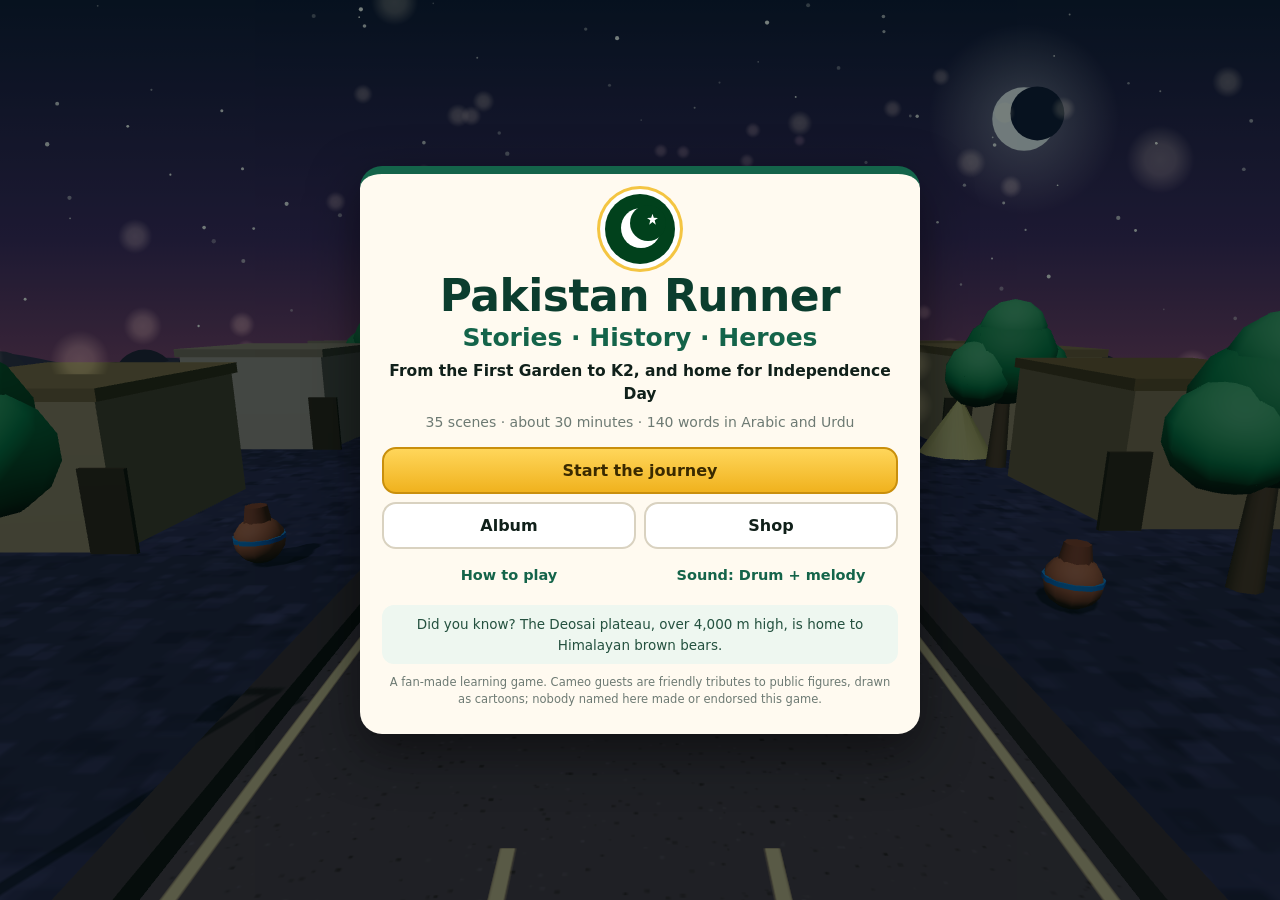
<file: index.html>
<!doctype html>
<html lang="en">
<head>
<meta charset="utf-8">
<meta name="viewport" content="width=device-width, initial-scale=1">
<title>Games for Srini</title>
<meta http-equiv="refresh" content="0; url=pakistan-runner/">
<style>body{font-family:system-ui,sans-serif;background:#06251c;color:#fff;display:grid;place-items:center;height:100vh;margin:0}a{color:#f4c542;font-size:22px;font-weight:800}</style>
</head>
<body><a href="pakistan-runner/">Play Pakistan Runner</a></body>
</html>
</file>
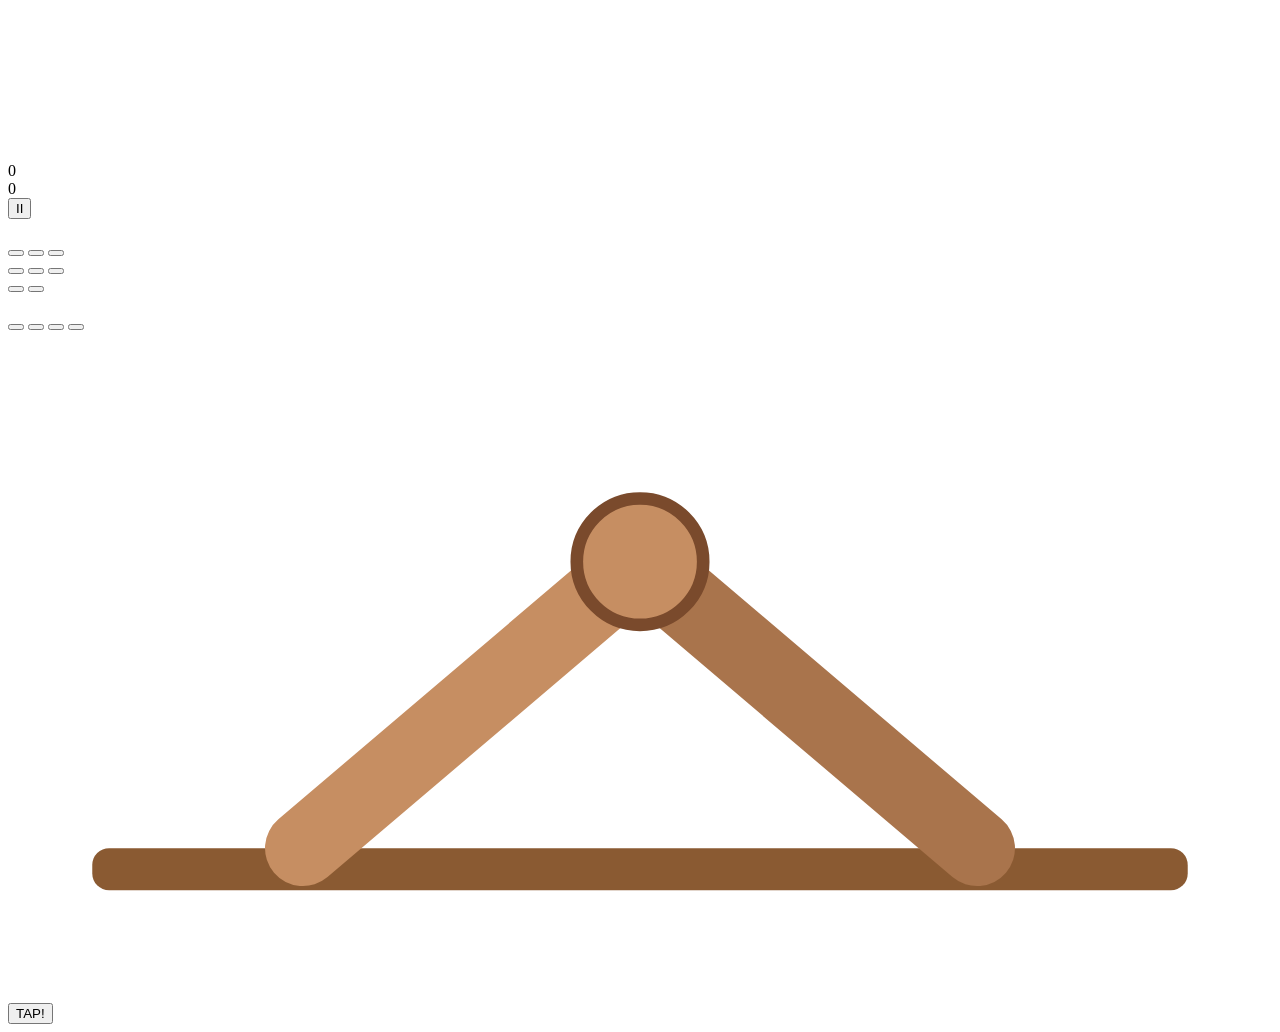
<file: google-apps-script/index.html>
<!doctype html>
<html lang="en">
<head>
<meta charset="utf-8">
<link rel="preconnect" href="https://fonts.googleapis.com">
<link rel="preconnect" href="https://fonts.gstatic.com" crossorigin>
<link href="https://fonts.googleapis.com/css2?family=Noto+Naskh+Arabic:wght@500;700&display=swap" rel="stylesheet">
<?!= include('style'); ?>
</head>
<body>
<canvas id="game" aria-label="Game"></canvas>
<div id="fxOverlay"></div>

<!-- Heads-up display shown while running -->
<div id="hud" class="hidden">
  <div class="hud-top">
    <div class="hud-side">
      <div id="hearts" class="pill"></div>
      <div class="pill"><span class="coin-dot"></span><span id="coins">0</span></div>
    </div>
    <div id="wordPanel">
      <div id="wordNative" class="native" dir="rtl"></div>
      <div id="wordMeta"></div>
      <div id="wordSlots" dir="rtl"></div>
    </div>
    <div class="hud-side right">
      <div class="pill" id="score">0</div>
      <button id="btnPause" class="icon-btn" aria-label="Pause">II</button>
    </div>
  </div>
  <div id="progressWrap"><div id="progressBar"></div><div id="sceneLabel"></div></div>
  <div id="toast"></div>
  <div id="cameoCard" class="hidden"></div>
  <div id="hint" class="hidden"></div>
  <div id="powers"></div>
</div>

<!-- Full-screen cards -->
<div id="screens">
  <section id="s-title" class="screen">
    <div class="card title-card">
      <div class="crest" aria-hidden="true"><span></span></div>
      <h1 id="t-title"></h1>
      <h2 id="t-sub"></h2>
      <p id="t-tag" class="tag"></p>
      <p id="t-blurb" class="muted"></p>
      <div class="btn-col">
        <button id="b-continue" class="btn primary hidden"></button>
        <button id="b-new" class="btn primary"></button>
        <button id="b-pk" class="btn green hidden"></button>
        <div class="btn-row">
          <button id="b-scenes" class="btn hidden"></button>
          <button id="b-album" class="btn"></button>
          <button id="b-shop" class="btn"></button>
        </div>
        <div class="btn-row">
          <button id="b-how" class="btn ghost"></button>
          <button id="b-sound" class="btn ghost"></button>
        </div>
      </div>
      <p id="t-fact" class="fact"></p>
      <p id="t-credits" class="credits"></p>
    </div>
  </section>

  <section id="s-intro" class="screen hidden"><div class="card" id="introCard"></div></section>
  <section id="s-outro" class="screen hidden"><div class="card" id="outroCard"></div></section>
  <section id="s-msg" class="screen hidden"><div class="card" id="msgCard"></div></section>
  <section id="s-pause" class="screen hidden">
    <div class="card small">
      <h2 id="p-title"></h2>
      <div class="btn-col">
        <button id="p-resume" class="btn primary"></button>
        <button id="p-restart" class="btn"></button>
        <button id="p-sound" class="btn ghost"></button>
        <button id="p-quit" class="btn ghost"></button>
      </div>
    </div>
  </section>
  <section id="s-list" class="screen hidden"><div class="card wide" id="listCard"></div></section>

  <section id="s-arm" class="screen hidden">
    <div class="card small arm-card">
      <h2 id="a-title"></h2>
      <svg id="armSvg" viewBox="0 0 300 150" aria-hidden="true">
        <rect x="20" y="118" width="260" height="10" rx="4" fill="#8a5a32"/>
        <line id="armL" x1="70" y1="118" x2="150" y2="50" stroke="#c68e62" stroke-width="18" stroke-linecap="round"/>
        <line id="armR" x1="230" y1="118" x2="150" y2="50" stroke="#a9744c" stroke-width="18" stroke-linecap="round"/>
        <circle id="armFist" cx="150" cy="50" r="15" fill="#c68e62" stroke="#7a4a2c" stroke-width="3"/>
        <text x="40" y="145" font-size="13" fill="#fff" font-weight="700">YOU</text>
        <text x="205" y="145" font-size="13" fill="#fff" font-weight="700">CHAMPION</text>
      </svg>
      <div class="arm-bar"><div id="armFill"></div><div class="arm-mid"></div></div>
      <p id="a-hint" class="muted"></p>
      <button id="a-tap" class="btn primary big">TAP!</button>
    </div>
  </section>
</div>

<?!= include('three'); ?>
<?!= include('data'); ?>
<?!= include('art'); ?>
<?!= include('world'); ?>
<?!= include('audio'); ?>
<?!= include('game'); ?>
</body>
</html>
</file>
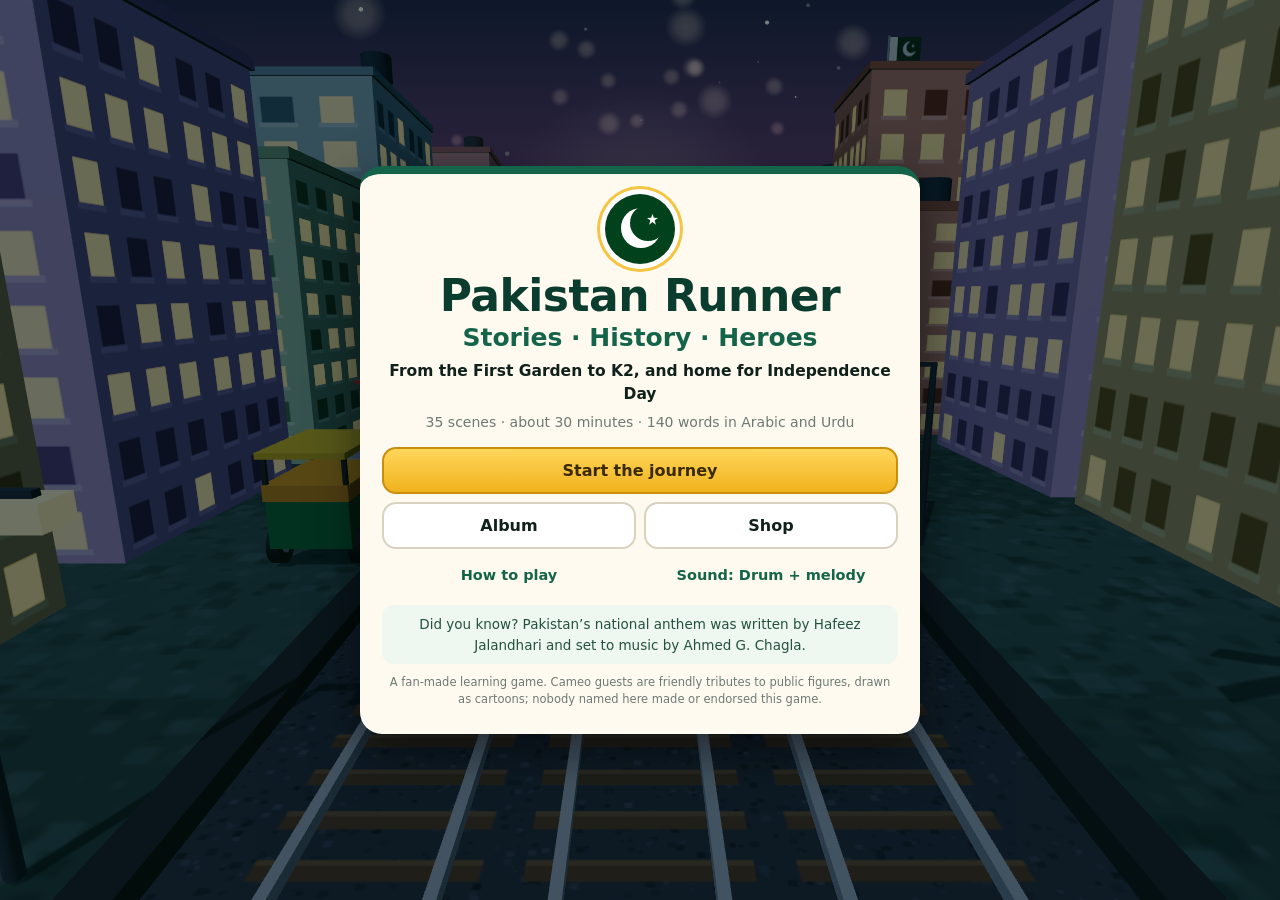
<file: pakistan-runner/index.html>
<!doctype html>
<html lang="en">
<head>
<meta charset="utf-8">
<meta name="viewport" content="width=device-width, initial-scale=1, viewport-fit=cover, user-scalable=no">
<meta name="theme-color" content="#0b3d2e">
<title>Pakistan Runner</title>
<link rel="preconnect" href="https://fonts.googleapis.com">
<link rel="preconnect" href="https://fonts.gstatic.com" crossorigin>
<link href="https://fonts.googleapis.com/css2?family=Noto+Naskh+Arabic:wght@500;700&display=swap" rel="stylesheet">
<link rel="stylesheet" href="css/style.css">
</head>
<body>
<canvas id="game" aria-label="Game"></canvas>
<div id="fxOverlay"></div>

<!-- Heads-up display shown while running -->
<div id="hud" class="hidden">
  <div class="hud-top">
    <div class="hud-side">
      <div id="hearts" class="pill"></div>
      <div class="pill"><span class="coin-dot"></span><span id="coins">0</span></div>
    </div>
    <div id="wordPanel">
      <div id="wordNative" class="native" dir="rtl"></div>
      <div id="wordMeta"></div>
      <div id="wordSlots" dir="rtl"></div>
    </div>
    <div class="hud-side right">
      <div class="pill" id="score">0</div>
      <button id="btnPause" class="icon-btn" aria-label="Pause">II</button>
    </div>
  </div>
  <div id="progressWrap"><div id="progressBar"></div><div id="sceneLabel"></div></div>
  <div id="toast"></div>
  <div id="cameoCard" class="hidden"></div>
  <div id="hint" class="hidden"></div>
  <div id="powers"></div>
</div>

<!-- Full-screen cards -->
<div id="screens">
  <section id="s-title" class="screen">
    <div class="card title-card">
      <div class="crest" aria-hidden="true"><span></span></div>
      <h1 id="t-title"></h1>
      <h2 id="t-sub"></h2>
      <p id="t-tag" class="tag"></p>
      <p id="t-blurb" class="muted"></p>
      <div class="btn-col">
        <button id="b-continue" class="btn primary hidden"></button>
        <button id="b-new" class="btn primary"></button>
        <button id="b-pk" class="btn green hidden"></button>
        <div class="btn-row">
          <button id="b-scenes" class="btn hidden"></button>
          <button id="b-album" class="btn"></button>
          <button id="b-shop" class="btn"></button>
        </div>
        <div class="btn-row">
          <button id="b-how" class="btn ghost"></button>
          <button id="b-sound" class="btn ghost"></button>
        </div>
      </div>
      <p id="t-fact" class="fact"></p>
      <p id="t-credits" class="credits"></p>
    </div>
  </section>

  <section id="s-intro" class="screen hidden"><div class="card" id="introCard"></div></section>
  <section id="s-outro" class="screen hidden"><div class="card" id="outroCard"></div></section>
  <section id="s-msg" class="screen hidden"><div class="card" id="msgCard"></div></section>
  <section id="s-pause" class="screen hidden">
    <div class="card small">
      <h2 id="p-title"></h2>
      <div class="btn-col">
        <button id="p-resume" class="btn primary"></button>
        <button id="p-restart" class="btn"></button>
        <button id="p-sound" class="btn ghost"></button>
        <button id="p-quit" class="btn ghost"></button>
      </div>
    </div>
  </section>
  <section id="s-list" class="screen hidden"><div class="card wide" id="listCard"></div></section>

  <section id="s-arm" class="screen hidden">
    <div class="card small arm-card">
      <h2 id="a-title"></h2>
      <svg id="armSvg" viewBox="0 0 300 150" aria-hidden="true">
        <rect x="20" y="118" width="260" height="10" rx="4" fill="#8a5a32"/>
        <line id="armL" x1="70" y1="118" x2="150" y2="50" stroke="#c68e62" stroke-width="18" stroke-linecap="round"/>
        <line id="armR" x1="230" y1="118" x2="150" y2="50" stroke="#a9744c" stroke-width="18" stroke-linecap="round"/>
        <circle id="armFist" cx="150" cy="50" r="15" fill="#c68e62" stroke="#7a4a2c" stroke-width="3"/>
        <text x="40" y="145" font-size="13" fill="#fff" font-weight="700">YOU</text>
        <text x="205" y="145" font-size="13" fill="#fff" font-weight="700">CHAMPION</text>
      </svg>
      <div class="arm-bar"><div id="armFill"></div><div class="arm-mid"></div></div>
      <p id="a-hint" class="muted"></p>
      <button id="a-tap" class="btn primary big">TAP!</button>
    </div>
  </section>
</div>

<script src="js/vendor/three.min.js"></script>
<script src="js/data.js"></script>
<script src="js/art.js"></script>
<script src="js/world.js"></script>
<script src="js/audio.js"></script>
<script src="js/game.js"></script>
</body>
</html>
</file>
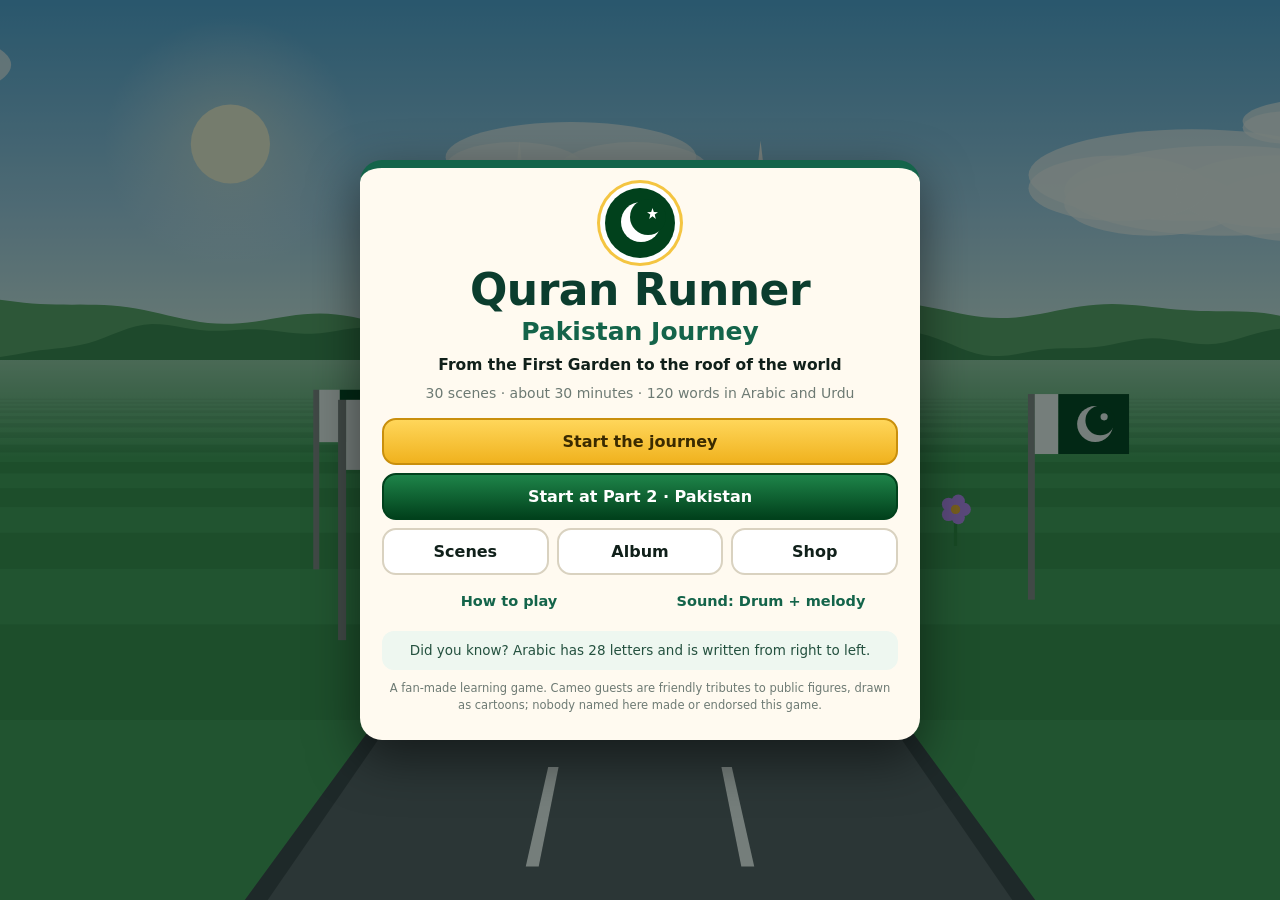
<file: quran-runner/index.html>
<!doctype html>
<html lang="en">
<head>
<meta charset="utf-8">
<meta name="viewport" content="width=device-width, initial-scale=1, viewport-fit=cover, user-scalable=no">
<meta name="theme-color" content="#0b3d2e">
<title>Quran Runner — Pakistan Journey</title>
<link rel="preconnect" href="https://fonts.googleapis.com">
<link rel="preconnect" href="https://fonts.gstatic.com" crossorigin>
<link href="https://fonts.googleapis.com/css2?family=Noto+Naskh+Arabic:wght@500;700&display=swap" rel="stylesheet">
<link rel="stylesheet" href="css/style.css">
</head>
<body>
<canvas id="game" aria-label="Game"></canvas>

<!-- Heads-up display shown while running -->
<div id="hud" class="hidden">
  <div class="hud-top">
    <div class="hud-side">
      <div id="hearts" class="pill"></div>
      <div class="pill"><span class="coin-dot"></span><span id="coins">0</span></div>
    </div>
    <div id="wordPanel">
      <div id="wordNative" class="native" dir="rtl"></div>
      <div id="wordMeta"></div>
      <div id="wordSlots" dir="rtl"></div>
    </div>
    <div class="hud-side right">
      <div class="pill" id="score">0</div>
      <button id="btnPause" class="icon-btn" aria-label="Pause">II</button>
    </div>
  </div>
  <div id="progressWrap"><div id="progressBar"></div><div id="sceneLabel"></div></div>
  <div id="toast"></div>
  <div id="cameoCard" class="hidden"></div>
  <div id="hint" class="hidden"></div>
</div>

<!-- Full-screen cards -->
<div id="screens">
  <section id="s-title" class="screen">
    <div class="card title-card">
      <div class="crest" aria-hidden="true"><span></span></div>
      <h1 id="t-title"></h1>
      <h2 id="t-sub"></h2>
      <p id="t-tag" class="tag"></p>
      <p id="t-blurb" class="muted"></p>
      <div class="btn-col">
        <button id="b-continue" class="btn primary hidden"></button>
        <button id="b-new" class="btn primary"></button>
        <button id="b-pk" class="btn green"></button>
        <div class="btn-row">
          <button id="b-scenes" class="btn"></button>
          <button id="b-album" class="btn"></button>
          <button id="b-shop" class="btn"></button>
        </div>
        <div class="btn-row">
          <button id="b-how" class="btn ghost"></button>
          <button id="b-sound" class="btn ghost"></button>
        </div>
      </div>
      <p id="t-fact" class="fact"></p>
      <p id="t-credits" class="credits"></p>
    </div>
  </section>

  <section id="s-intro" class="screen hidden"><div class="card" id="introCard"></div></section>
  <section id="s-outro" class="screen hidden"><div class="card" id="outroCard"></div></section>
  <section id="s-msg" class="screen hidden"><div class="card" id="msgCard"></div></section>
  <section id="s-pause" class="screen hidden">
    <div class="card small">
      <h2 id="p-title"></h2>
      <div class="btn-col">
        <button id="p-resume" class="btn primary"></button>
        <button id="p-restart" class="btn"></button>
        <button id="p-sound" class="btn ghost"></button>
        <button id="p-quit" class="btn ghost"></button>
      </div>
    </div>
  </section>
  <section id="s-list" class="screen hidden"><div class="card wide" id="listCard"></div></section>

  <section id="s-arm" class="screen hidden">
    <div class="card small arm-card">
      <h2 id="a-title"></h2>
      <svg id="armSvg" viewBox="0 0 300 150" aria-hidden="true">
        <rect x="20" y="118" width="260" height="10" rx="4" fill="#8a5a32"/>
        <line id="armL" x1="70" y1="118" x2="150" y2="50" stroke="#c68e62" stroke-width="18" stroke-linecap="round"/>
        <line id="armR" x1="230" y1="118" x2="150" y2="50" stroke="#a9744c" stroke-width="18" stroke-linecap="round"/>
        <circle id="armFist" cx="150" cy="50" r="15" fill="#c68e62" stroke="#7a4a2c" stroke-width="3"/>
        <text x="40" y="145" font-size="13" fill="#fff" font-weight="700">YOU</text>
        <text x="205" y="145" font-size="13" fill="#fff" font-weight="700">CHAMPION</text>
      </svg>
      <div class="arm-bar"><div id="armFill"></div><div class="arm-mid"></div></div>
      <p id="a-hint" class="muted"></p>
      <button id="a-tap" class="btn primary big">TAP!</button>
    </div>
  </section>
</div>

<script src="js/data.js"></script>
<script src="js/art.js"></script>
<script src="js/audio.js"></script>
<script src="js/game.js"></script>
</body>
</html>
</file>
<file: pakistan-runner/css/style.css>
/* Pakistan Runner */
:root {
  --green: #0b3d2e;
  --green-2: #14644a;
  --pk: #01411c;
  --gold: #f4c542;
  --gold-2: #d4a017;
  --ink: #10201a;
  --paper: #fffaf0;
  --muted: #6d7a73;
  --glass: rgba(9, 32, 25, 0.72);
  --native: "Noto Naskh Arabic", "Geeza Pro", "Segoe UI", Tahoma, Arial, sans-serif;
}
* { box-sizing: border-box; -webkit-tap-highlight-color: transparent; }
html, body {
  margin: 0; height: 100%; overflow: hidden; background: #06251c; color: var(--ink);
  font-family: system-ui, -apple-system, "Segoe UI", Roboto, Helvetica, Arial, sans-serif;
  touch-action: none; user-select: none; -webkit-user-select: none;
}
canvas#game { position: fixed; inset: 0; width: 100%; height: 100%; display: block; }
.hidden { display: none !important; }
.native { font-family: var(--native); }

/* ───────── HUD ───────── */
#hud { position: fixed; inset: 0; pointer-events: none; color: #fff; }
.hud-top {
  display: flex; justify-content: space-between; align-items: flex-start; gap: 8px;
  padding: calc(8px + env(safe-area-inset-top)) 10px 0;
}
.hud-side { display: flex; flex-direction: column; gap: 6px; min-width: 84px; }
.hud-side.right { align-items: flex-end; }
.pill {
  background: var(--glass); border: 1px solid rgba(255, 255, 255, 0.18); border-radius: 999px;
  padding: 5px 12px; font-weight: 700; font-size: 15px; display: inline-flex; align-items: center; gap: 6px;
  backdrop-filter: blur(6px); width: fit-content;
}
#hearts { color: #ff5a7a; letter-spacing: 2px; font-size: 17px; }
#hearts .lost { color: rgba(255, 255, 255, 0.28); }
.coin-dot { width: 13px; height: 13px; border-radius: 50%; background: radial-gradient(circle at 35% 35%, #ffe58a, #d4a017); display: inline-block; }
.icon-btn {
  pointer-events: auto; width: 40px; height: 40px; border-radius: 50%; border: 1px solid rgba(255, 255, 255, 0.25);
  background: var(--glass); color: #fff; font-weight: 900; font-size: 13px; cursor: pointer; letter-spacing: 1px;
}
#wordPanel {
  background: var(--glass); border: 1px solid rgba(255, 255, 255, 0.18); border-radius: 16px;
  padding: 4px 14px 7px; text-align: center; min-width: 170px; max-width: 46vw; backdrop-filter: blur(6px);
}
#wordNative { font-size: 30px; line-height: 1.35; font-weight: 700; color: #fff; }
#wordMeta { font-size: 12.5px; color: #cfeee0; margin-top: -2px; }
#wordMeta b { color: var(--gold); }
#wordSlots { display: flex; justify-content: center; gap: 5px; margin-top: 5px; flex-wrap: wrap; }
.slot {
  font-family: var(--native); width: 30px; height: 32px; border-radius: 8px; font-size: 19px; line-height: 30px; font-weight: 700;
  background: rgba(255, 255, 255, 0.1); border: 1.5px dashed rgba(255, 255, 255, 0.4); color: rgba(255, 255, 255, 0.5);
}
.slot.next { border-color: var(--gold); color: #fff; box-shadow: 0 0 0 2px rgba(244, 197, 66, 0.3); }
.slot.got { background: #18a08a; border: 1.5px solid #eafff8; color: #fff; }
#progressWrap {
  position: relative; margin: 8px auto 0; width: min(560px, 86vw); height: 16px; border-radius: 999px;
  background: rgba(0, 0, 0, 0.38); border: 1px solid rgba(255, 255, 255, 0.2); overflow: hidden;
}
#progressBar { height: 100%; width: 0; background: linear-gradient(90deg, #1e8449, #f4c542); }
#sceneLabel { position: absolute; inset: 0; font-size: 10.5px; line-height: 15px; text-align: center; font-weight: 700; letter-spacing: 0.3px; text-shadow: 0 1px 2px #000; }
#toast {
  position: absolute; left: 50%; top: 27%; transform: translateX(-50%); text-align: center; font-weight: 800;
  font-size: clamp(17px, 3.2vw, 26px); text-shadow: 0 2px 8px rgba(0, 0, 0, 0.75); opacity: 0; transition: opacity 0.25s; width: 92vw;
}
#toast.on { opacity: 1; }
#toast .native { font-size: 1.5em; display: block; line-height: 1.4; }
#toast small { display: block; font-size: 0.62em; font-weight: 600; opacity: 0.95; }
#toast.bad { color: #ffd0d0; }
#toast.gold { color: #ffe9a3; }
#cameoCard {
  position: absolute; left: 10px; bottom: calc(14px + env(safe-area-inset-bottom)); max-width: min(360px, 78vw);
  background: var(--paper); color: var(--ink); border-radius: 14px; padding: 9px 12px; border-left: 6px solid var(--pk);
  box-shadow: 0 8px 24px rgba(0, 0, 0, 0.4); font-size: 13px; line-height: 1.35;
}
#cameoCard .k { font-size: 10.5px; font-weight: 800; letter-spacing: 1.2px; color: var(--pk); text-transform: uppercase; }
#cameoCard .n { font-size: 16px; font-weight: 800; }
#cameoCard .g { margin-top: 4px; font-weight: 800; color: #b8590c; }
#fxOverlay { position: fixed; inset: 0; pointer-events: none; transition: box-shadow 0.3s, background 0.3s; }
#fxOverlay.flash { animation: flash 0.7s ease-out; }
@keyframes flash { from { background: rgba(255, 255, 255, 0.85); } to { background: rgba(255, 255, 255, 0); } }
#fxOverlay.slow { background: rgba(120, 200, 255, 0.13); }
#fxOverlay.danger { box-shadow: inset 0 0 120px 20px rgba(255, 0, 40, 0.35); animation: pulse 1.2s infinite; }
@keyframes pulse { 50% { box-shadow: inset 0 0 90px 10px rgba(255, 0, 40, 0.22); } }
#powers { position: absolute; right: 10px; bottom: calc(12px + env(safe-area-inset-bottom)); display: flex; flex-direction: column; gap: 6px; align-items: flex-end; }
.pw { position: relative; overflow: hidden; min-width: 128px; background: var(--glass); border: 2px solid var(--c); border-radius: 12px; padding: 4px 10px 7px; font-size: 12.5px; font-weight: 800; }
.pw i { position: absolute; left: 0; bottom: 0; height: 4px; background: var(--c); }
#hint {
  position: absolute; left: 50%; bottom: calc(10px + env(safe-area-inset-bottom)); transform: translateX(-50%); background: var(--glass); border-radius: 12px;
  padding: 8px 14px; font-size: 14px; font-weight: 600; text-align: center; width: max-content; max-width: 90vw;
}

/* ───────── Screens ───────── */
#screens { position: fixed; inset: 0; pointer-events: none; }
.screen {
  position: absolute; inset: 0; display: flex; align-items: center; justify-content: center; pointer-events: auto;
  background: rgba(4, 20, 15, 0.55); padding: 12px; overflow: auto; touch-action: pan-y;
}
.card {
  background: var(--paper); border-radius: 22px; padding: 20px 22px; width: min(560px, 100%); max-height: 100%;
  overflow: auto; box-shadow: 0 18px 50px rgba(0, 0, 0, 0.5); border-top: 8px solid var(--green-2);
}
.card.small { width: min(380px, 100%); text-align: center; }
.card.wide { width: min(860px, 100%); }
.card h1 { margin: 6px 0 0; font-size: clamp(30px, 6vw, 44px); color: var(--green); letter-spacing: -0.5px; }
.card h2 { margin: 2px 0 8px; font-size: clamp(19px, 3.6vw, 25px); color: var(--green-2); }
.card h3 { margin: 14px 0 6px; font-size: 14px; letter-spacing: 1px; text-transform: uppercase; color: var(--muted); }
.card p { margin: 6px 0; line-height: 1.5; font-size: 15.5px; }
.title-card { text-align: center; }
.crest { width: 70px; height: 70px; margin: 0 auto; border-radius: 50%; background: var(--pk); position: relative; box-shadow: 0 0 0 5px #fff, 0 0 0 8px var(--gold); }
.crest::before { content: ""; position: absolute; left: 16px; top: 14px; width: 40px; height: 40px; border-radius: 50%; background: #fff; }
.crest::after { content: ""; position: absolute; left: 25px; top: 11px; width: 36px; height: 36px; border-radius: 50%; background: var(--pk); }
.crest span { position: absolute; left: 42px; top: 20px; width: 11px; height: 11px; background: #fff; z-index: 2; clip-path: polygon(50% 0, 62% 36%, 100% 38%, 70% 60%, 80% 100%, 50% 76%, 20% 100%, 30% 60%, 0 38%, 38% 36%); }
.tag { font-weight: 700; color: var(--ink); }
.muted { color: var(--muted); font-size: 14px !important; }
.fact { background: #eef7f0; border-radius: 12px; padding: 9px 12px; font-size: 13.5px !important; color: #24513f; margin-top: 12px !important; }
.credits { font-size: 11.5px !important; color: var(--muted); margin-top: 10px !important; }
.btn-col { display: flex; flex-direction: column; gap: 8px; margin-top: 14px; }
.btn-row { display: flex; gap: 8px; }
/* keep the main buttons in reach when a card is taller than the screen */
#introCard > .btn-col, #outroCard > .btn-col, #msgCard > .btn-col {
  position: sticky; bottom: -22px; margin: 14px -4px -6px; padding: 10px 4px 16px;
  background: linear-gradient(180deg, rgba(255, 250, 240, 0), var(--paper) 22%);
}
.btn-row .btn { flex: 1; }
.btn {
  font: inherit; font-weight: 800; font-size: 16px; padding: 12px 14px; border-radius: 14px; border: 2px solid #d9d2c0;
  background: #fff; color: var(--ink); cursor: pointer; transition: transform 0.06s;
}
.btn:active { transform: scale(0.97); }
.btn.primary { background: linear-gradient(180deg, #ffd65a, #f0b21e); border-color: #c98f0c; color: #3a2a00; }
.btn.green { background: linear-gradient(180deg, #1e8449, #01411c); border-color: #01411c; color: #fff; }
.btn.ghost { background: transparent; border-color: transparent; color: var(--green-2); font-size: 14.5px; padding: 8px; }
.btn.big { font-size: 26px; padding: 20px; width: 100%; }
.btn:disabled { opacity: 0.5; cursor: default; }

/* scene card */
.eyebrow { font-size: 12px; font-weight: 800; letter-spacing: 1.3px; text-transform: uppercase; color: var(--green-2); }
.scene-head { display: flex; justify-content: space-between; align-items: flex-end; gap: 10px; border-bottom: 2px solid #eadfc6; padding-bottom: 6px; }
.scene-head h2 { margin: 0; color: var(--green); }
.scene-head .native { font-size: clamp(26px, 6vw, 38px); line-height: 1.3; color: var(--pk); font-weight: 700; white-space: nowrap; }
.meta { font-size: 13px !important; color: var(--muted); }
.banner { font-weight: 800; font-size: 17px !important; color: #7a4a00; }
.ref { font-size: 12.5px !important; color: var(--green-2); font-weight: 700; }
.chips { display: flex; flex-wrap: wrap; gap: 6px; }
.chip { background: #eef7f0; border: 1px solid #cfe6d8; border-radius: 12px; padding: 4px 10px; font-size: 13px; text-align: center; }
.chip .native { font-size: 21px; line-height: 1.35; display: block; color: var(--pk); font-weight: 700; }
.chip.miss { opacity: 0.45; }
.box { border-radius: 14px; padding: 9px 12px; margin-top: 10px; font-size: 14px; line-height: 1.45; }
.box.cameo { background: #fff3d6; border-left: 6px solid #f0b21e; }
.box.item { background: #e9f5ee; border-left: 6px solid var(--green-2); }
.box.quiet { background: #f1eee8; border-left: 6px solid #a59c8a; }
.box b { display: block; }
.box .k { font-size: 10.5px; font-weight: 800; letter-spacing: 1.2px; text-transform: uppercase; color: var(--muted); }
.stats { display: flex; gap: 8px; margin: 10px 0; }
.stat { flex: 1; background: #f3efe4; border-radius: 12px; padding: 8px; text-align: center; font-size: 12px; color: var(--muted); }
.stat b { display: block; font-size: 20px; color: var(--ink); }
.cheer { text-align: center; font-weight: 800; color: var(--green); }
.cheer .native { font-size: 28px; display: block; line-height: 1.4; }

/* lists: scenes, album, shop */
.list-head { display: flex; justify-content: space-between; align-items: center; gap: 8px; }
.tabs { display: flex; gap: 6px; flex-wrap: wrap; margin: 8px 0; }
.tab { font: inherit; font-weight: 800; font-size: 13px; padding: 7px 12px; border-radius: 999px; border: 2px solid #d9d2c0; background: #fff; cursor: pointer; }
.tab.on { background: var(--green-2); color: #fff; border-color: var(--green-2); }
.grid { display: grid; grid-template-columns: repeat(auto-fill, minmax(150px, 1fr)); gap: 8px; }
.tile { border-radius: 14px; padding: 9px 10px; background: #fff; border: 2px solid #e6dfcc; font-size: 13px; line-height: 1.35; text-align: left; }
button.tile { font: inherit; cursor: pointer; }
.tile .num { font-size: 11px; font-weight: 800; color: var(--muted); letter-spacing: 1px; }
.tile .nm { font-weight: 800; font-size: 14px; display: block; }
.tile .native { font-size: 20px; line-height: 1.4; color: var(--pk); display: block; font-weight: 700; }
.tile.locked { opacity: 0.45; }
.tile.done { border-color: #1e8449; background: #f1faf4; }
.tile.pk { border-left: 6px solid var(--pk); }
.tile.st { border-left: 6px solid var(--gold-2); }
.row-item { display: flex; align-items: center; justify-content: space-between; gap: 10px; padding: 9px 0; border-bottom: 1px solid #eadfc6; font-size: 14px; }
.row-item small { display: block; color: var(--muted); }
.swatches { display: flex; flex-wrap: wrap; gap: 8px; }
.swatch { width: 74px; border-radius: 12px; border: 2px solid #e6dfcc; background: #fff; padding: 6px; font: inherit; font-size: 11.5px; font-weight: 700; cursor: pointer; text-align: center; }
.swatch i { display: block; height: 30px; border-radius: 8px; margin-bottom: 4px; }
.swatch.on { border-color: var(--green-2); box-shadow: 0 0 0 3px rgba(20, 100, 74, 0.2); }
.bank { font-weight: 800; background: #fff3d6; border-radius: 999px; padding: 6px 12px; display: inline-flex; gap: 6px; align-items: center; }

/* arm wrestle */
.arm-card { border-top-color: #c0392b; }
#armSvg { width: 100%; height: auto; background: linear-gradient(180deg, #2c3e50, #1a252f); border-radius: 14px; }
.arm-bar { position: relative; height: 18px; border-radius: 999px; background: #c0392b; overflow: hidden; margin: 10px 0 4px; }
#armFill { height: 100%; width: 50%; background: #1e8449; transition: width 0.05s linear; }
.arm-mid { position: absolute; left: 50%; top: 0; bottom: 0; width: 2px; background: #fff; }

@media (max-width: 520px) {
  .card { padding: 16px 15px; border-radius: 18px; }
  .card p { font-size: 14.5px; }
  #wordNative { font-size: 24px; }
  #wordPanel { max-width: 54vw; min-width: 0; padding: 3px 8px 6px; }
  #wordSlots { gap: 3px; }
  .slot { width: 22px; height: 26px; font-size: 15px; line-height: 24px; border-radius: 6px; }
  .pill { font-size: 13px; padding: 4px 9px; }
  .hud-side { min-width: 64px; }
  .grid { grid-template-columns: repeat(auto-fill, minmax(128px, 1fr)); }
}
@media (max-height: 520px) {
  .card { padding: 12px 16px; }
  .card p { font-size: 13.5px; margin: 4px 0; }
  .crest { display: none; }
}
</file>
<file: quran-runner/css/style.css>
/* Quran Runner — Pakistan Journey */
:root {
  --green: #0b3d2e;
  --green-2: #14644a;
  --pk: #01411c;
  --gold: #f4c542;
  --gold-2: #d4a017;
  --ink: #10201a;
  --paper: #fffaf0;
  --muted: #6d7a73;
  --glass: rgba(9, 32, 25, 0.72);
  --native: "Noto Naskh Arabic", "Geeza Pro", "Segoe UI", Tahoma, Arial, sans-serif;
}
* { box-sizing: border-box; -webkit-tap-highlight-color: transparent; }
html, body {
  margin: 0; height: 100%; overflow: hidden; background: #06251c; color: var(--ink);
  font-family: system-ui, -apple-system, "Segoe UI", Roboto, Helvetica, Arial, sans-serif;
  touch-action: none; user-select: none; -webkit-user-select: none;
}
canvas#game { position: fixed; inset: 0; width: 100%; height: 100%; display: block; }
.hidden { display: none !important; }
.native { font-family: var(--native); }

/* ───────── HUD ───────── */
#hud { position: fixed; inset: 0; pointer-events: none; color: #fff; }
.hud-top {
  display: flex; justify-content: space-between; align-items: flex-start; gap: 8px;
  padding: calc(8px + env(safe-area-inset-top)) 10px 0;
}
.hud-side { display: flex; flex-direction: column; gap: 6px; min-width: 84px; }
.hud-side.right { align-items: flex-end; }
.pill {
  background: var(--glass); border: 1px solid rgba(255, 255, 255, 0.18); border-radius: 999px;
  padding: 5px 12px; font-weight: 700; font-size: 15px; display: inline-flex; align-items: center; gap: 6px;
  backdrop-filter: blur(6px); width: fit-content;
}
#hearts { color: #ff5a7a; letter-spacing: 2px; font-size: 17px; }
#hearts .lost { color: rgba(255, 255, 255, 0.28); }
.coin-dot { width: 13px; height: 13px; border-radius: 50%; background: radial-gradient(circle at 35% 35%, #ffe58a, #d4a017); display: inline-block; }
.icon-btn {
  pointer-events: auto; width: 40px; height: 40px; border-radius: 50%; border: 1px solid rgba(255, 255, 255, 0.25);
  background: var(--glass); color: #fff; font-weight: 900; font-size: 13px; cursor: pointer; letter-spacing: 1px;
}
#wordPanel {
  background: var(--glass); border: 1px solid rgba(255, 255, 255, 0.18); border-radius: 16px;
  padding: 4px 14px 7px; text-align: center; min-width: 170px; max-width: 46vw; backdrop-filter: blur(6px);
}
#wordNative { font-size: 30px; line-height: 1.35; font-weight: 700; color: #fff; }
#wordMeta { font-size: 12.5px; color: #cfeee0; margin-top: -2px; }
#wordMeta b { color: var(--gold); }
#wordSlots { display: flex; justify-content: center; gap: 5px; margin-top: 5px; flex-wrap: wrap; }
.slot {
  font-family: var(--native); width: 30px; height: 32px; border-radius: 8px; font-size: 19px; line-height: 30px; font-weight: 700;
  background: rgba(255, 255, 255, 0.1); border: 1.5px dashed rgba(255, 255, 255, 0.4); color: rgba(255, 255, 255, 0.5);
}
.slot.next { border-color: var(--gold); color: #fff; box-shadow: 0 0 0 2px rgba(244, 197, 66, 0.3); }
.slot.got { background: #18a08a; border: 1.5px solid #eafff8; color: #fff; }
#progressWrap {
  position: relative; margin: 8px auto 0; width: min(560px, 86vw); height: 16px; border-radius: 999px;
  background: rgba(0, 0, 0, 0.38); border: 1px solid rgba(255, 255, 255, 0.2); overflow: hidden;
}
#progressBar { height: 100%; width: 0; background: linear-gradient(90deg, #1e8449, #f4c542); }
#sceneLabel { position: absolute; inset: 0; font-size: 10.5px; line-height: 15px; text-align: center; font-weight: 700; letter-spacing: 0.3px; text-shadow: 0 1px 2px #000; }
#toast {
  position: absolute; left: 50%; top: 27%; transform: translateX(-50%); text-align: center; font-weight: 800;
  font-size: clamp(17px, 3.2vw, 26px); text-shadow: 0 2px 8px rgba(0, 0, 0, 0.75); opacity: 0; transition: opacity 0.25s; width: 92vw;
}
#toast.on { opacity: 1; }
#toast .native { font-size: 1.5em; display: block; line-height: 1.4; }
#toast small { display: block; font-size: 0.62em; font-weight: 600; opacity: 0.95; }
#toast.bad { color: #ffd0d0; }
#toast.gold { color: #ffe9a3; }
#cameoCard {
  position: absolute; left: 10px; bottom: calc(14px + env(safe-area-inset-bottom)); max-width: min(360px, 78vw);
  background: var(--paper); color: var(--ink); border-radius: 14px; padding: 9px 12px; border-left: 6px solid var(--pk);
  box-shadow: 0 8px 24px rgba(0, 0, 0, 0.4); font-size: 13px; line-height: 1.35;
}
#cameoCard .k { font-size: 10.5px; font-weight: 800; letter-spacing: 1.2px; color: var(--pk); text-transform: uppercase; }
#cameoCard .n { font-size: 16px; font-weight: 800; }
#cameoCard .g { margin-top: 4px; font-weight: 800; color: #b8590c; }
#hint {
  position: absolute; left: 50%; bottom: calc(10px + env(safe-area-inset-bottom)); transform: translateX(-50%); background: var(--glass); border-radius: 12px;
  padding: 8px 14px; font-size: 14px; font-weight: 600; text-align: center; width: max-content; max-width: 90vw;
}

/* ───────── Screens ───────── */
#screens { position: fixed; inset: 0; pointer-events: none; }
.screen {
  position: absolute; inset: 0; display: flex; align-items: center; justify-content: center; pointer-events: auto;
  background: rgba(4, 20, 15, 0.55); padding: 12px; overflow: auto; touch-action: pan-y;
}
.card {
  background: var(--paper); border-radius: 22px; padding: 20px 22px; width: min(560px, 100%); max-height: 100%;
  overflow: auto; box-shadow: 0 18px 50px rgba(0, 0, 0, 0.5); border-top: 8px solid var(--green-2);
}
.card.small { width: min(380px, 100%); text-align: center; }
.card.wide { width: min(860px, 100%); }
.card h1 { margin: 6px 0 0; font-size: clamp(30px, 6vw, 44px); color: var(--green); letter-spacing: -0.5px; }
.card h2 { margin: 2px 0 8px; font-size: clamp(19px, 3.6vw, 25px); color: var(--green-2); }
.card h3 { margin: 14px 0 6px; font-size: 14px; letter-spacing: 1px; text-transform: uppercase; color: var(--muted); }
.card p { margin: 6px 0; line-height: 1.5; font-size: 15.5px; }
.title-card { text-align: center; }
.crest { width: 70px; height: 70px; margin: 0 auto; border-radius: 50%; background: var(--pk); position: relative; box-shadow: 0 0 0 5px #fff, 0 0 0 8px var(--gold); }
.crest::before { content: ""; position: absolute; left: 16px; top: 14px; width: 40px; height: 40px; border-radius: 50%; background: #fff; }
.crest::after { content: ""; position: absolute; left: 25px; top: 11px; width: 36px; height: 36px; border-radius: 50%; background: var(--pk); }
.crest span { position: absolute; left: 42px; top: 20px; width: 11px; height: 11px; background: #fff; z-index: 2; clip-path: polygon(50% 0, 62% 36%, 100% 38%, 70% 60%, 80% 100%, 50% 76%, 20% 100%, 30% 60%, 0 38%, 38% 36%); }
.tag { font-weight: 700; color: var(--ink); }
.muted { color: var(--muted); font-size: 14px !important; }
.fact { background: #eef7f0; border-radius: 12px; padding: 9px 12px; font-size: 13.5px !important; color: #24513f; margin-top: 12px !important; }
.credits { font-size: 11.5px !important; color: var(--muted); margin-top: 10px !important; }
.btn-col { display: flex; flex-direction: column; gap: 8px; margin-top: 14px; }
.btn-row { display: flex; gap: 8px; }
/* keep the main buttons in reach when a card is taller than the screen */
#introCard > .btn-col, #outroCard > .btn-col, #msgCard > .btn-col {
  position: sticky; bottom: -22px; margin: 14px -4px -6px; padding: 10px 4px 16px;
  background: linear-gradient(180deg, rgba(255, 250, 240, 0), var(--paper) 22%);
}
.btn-row .btn { flex: 1; }
.btn {
  font: inherit; font-weight: 800; font-size: 16px; padding: 12px 14px; border-radius: 14px; border: 2px solid #d9d2c0;
  background: #fff; color: var(--ink); cursor: pointer; transition: transform 0.06s;
}
.btn:active { transform: scale(0.97); }
.btn.primary { background: linear-gradient(180deg, #ffd65a, #f0b21e); border-color: #c98f0c; color: #3a2a00; }
.btn.green { background: linear-gradient(180deg, #1e8449, #01411c); border-color: #01411c; color: #fff; }
.btn.ghost { background: transparent; border-color: transparent; color: var(--green-2); font-size: 14.5px; padding: 8px; }
.btn.big { font-size: 26px; padding: 20px; width: 100%; }
.btn:disabled { opacity: 0.5; cursor: default; }

/* scene card */
.eyebrow { font-size: 12px; font-weight: 800; letter-spacing: 1.3px; text-transform: uppercase; color: var(--green-2); }
.scene-head { display: flex; justify-content: space-between; align-items: flex-end; gap: 10px; border-bottom: 2px solid #eadfc6; padding-bottom: 6px; }
.scene-head h2 { margin: 0; color: var(--green); }
.scene-head .native { font-size: clamp(26px, 6vw, 38px); line-height: 1.3; color: var(--pk); font-weight: 700; white-space: nowrap; }
.meta { font-size: 13px !important; color: var(--muted); }
.banner { font-weight: 800; font-size: 17px !important; color: #7a4a00; }
.ref { font-size: 12.5px !important; color: var(--green-2); font-weight: 700; }
.chips { display: flex; flex-wrap: wrap; gap: 6px; }
.chip { background: #eef7f0; border: 1px solid #cfe6d8; border-radius: 12px; padding: 4px 10px; font-size: 13px; text-align: center; }
.chip .native { font-size: 21px; line-height: 1.35; display: block; color: var(--pk); font-weight: 700; }
.chip.miss { opacity: 0.45; }
.box { border-radius: 14px; padding: 9px 12px; margin-top: 10px; font-size: 14px; line-height: 1.45; }
.box.cameo { background: #fff3d6; border-left: 6px solid #f0b21e; }
.box.item { background: #e9f5ee; border-left: 6px solid var(--green-2); }
.box.quiet { background: #f1eee8; border-left: 6px solid #a59c8a; }
.box b { display: block; }
.box .k { font-size: 10.5px; font-weight: 800; letter-spacing: 1.2px; text-transform: uppercase; color: var(--muted); }
.stats { display: flex; gap: 8px; margin: 10px 0; }
.stat { flex: 1; background: #f3efe4; border-radius: 12px; padding: 8px; text-align: center; font-size: 12px; color: var(--muted); }
.stat b { display: block; font-size: 20px; color: var(--ink); }
.cheer { text-align: center; font-weight: 800; color: var(--green); }
.cheer .native { font-size: 28px; display: block; line-height: 1.4; }

/* lists: scenes, album, shop */
.list-head { display: flex; justify-content: space-between; align-items: center; gap: 8px; }
.tabs { display: flex; gap: 6px; flex-wrap: wrap; margin: 8px 0; }
.tab { font: inherit; font-weight: 800; font-size: 13px; padding: 7px 12px; border-radius: 999px; border: 2px solid #d9d2c0; background: #fff; cursor: pointer; }
.tab.on { background: var(--green-2); color: #fff; border-color: var(--green-2); }
.grid { display: grid; grid-template-columns: repeat(auto-fill, minmax(150px, 1fr)); gap: 8px; }
.tile { border-radius: 14px; padding: 9px 10px; background: #fff; border: 2px solid #e6dfcc; font-size: 13px; line-height: 1.35; text-align: left; }
button.tile { font: inherit; cursor: pointer; }
.tile .num { font-size: 11px; font-weight: 800; color: var(--muted); letter-spacing: 1px; }
.tile .nm { font-weight: 800; font-size: 14px; display: block; }
.tile .native { font-size: 20px; line-height: 1.4; color: var(--pk); display: block; font-weight: 700; }
.tile.locked { opacity: 0.45; }
.tile.done { border-color: #1e8449; background: #f1faf4; }
.tile.pk { border-left: 6px solid var(--pk); }
.tile.st { border-left: 6px solid var(--gold-2); }
.row-item { display: flex; align-items: center; justify-content: space-between; gap: 10px; padding: 9px 0; border-bottom: 1px solid #eadfc6; font-size: 14px; }
.row-item small { display: block; color: var(--muted); }
.swatches { display: flex; flex-wrap: wrap; gap: 8px; }
.swatch { width: 74px; border-radius: 12px; border: 2px solid #e6dfcc; background: #fff; padding: 6px; font: inherit; font-size: 11.5px; font-weight: 700; cursor: pointer; text-align: center; }
.swatch i { display: block; height: 30px; border-radius: 8px; margin-bottom: 4px; }
.swatch.on { border-color: var(--green-2); box-shadow: 0 0 0 3px rgba(20, 100, 74, 0.2); }
.bank { font-weight: 800; background: #fff3d6; border-radius: 999px; padding: 6px 12px; display: inline-flex; gap: 6px; align-items: center; }

/* arm wrestle */
.arm-card { border-top-color: #c0392b; }
#armSvg { width: 100%; height: auto; background: linear-gradient(180deg, #2c3e50, #1a252f); border-radius: 14px; }
.arm-bar { position: relative; height: 18px; border-radius: 999px; background: #c0392b; overflow: hidden; margin: 10px 0 4px; }
#armFill { height: 100%; width: 50%; background: #1e8449; transition: width 0.05s linear; }
.arm-mid { position: absolute; left: 50%; top: 0; bottom: 0; width: 2px; background: #fff; }

@media (max-width: 520px) {
  .card { padding: 16px 15px; border-radius: 18px; }
  .card p { font-size: 14.5px; }
  #wordNative { font-size: 24px; }
  #wordPanel { max-width: 54vw; min-width: 0; padding: 3px 8px 6px; }
  #wordSlots { gap: 3px; }
  .slot { width: 22px; height: 26px; font-size: 15px; line-height: 24px; border-radius: 6px; }
  .pill { font-size: 13px; padding: 4px 9px; }
  .hud-side { min-width: 64px; }
  .grid { grid-template-columns: repeat(auto-fill, minmax(128px, 1fr)); }
}
@media (max-height: 520px) {
  .card { padding: 12px 16px; }
  .card p { font-size: 13.5px; margin: 4px 0; }
  .crest { display: none; }
}
</file>
